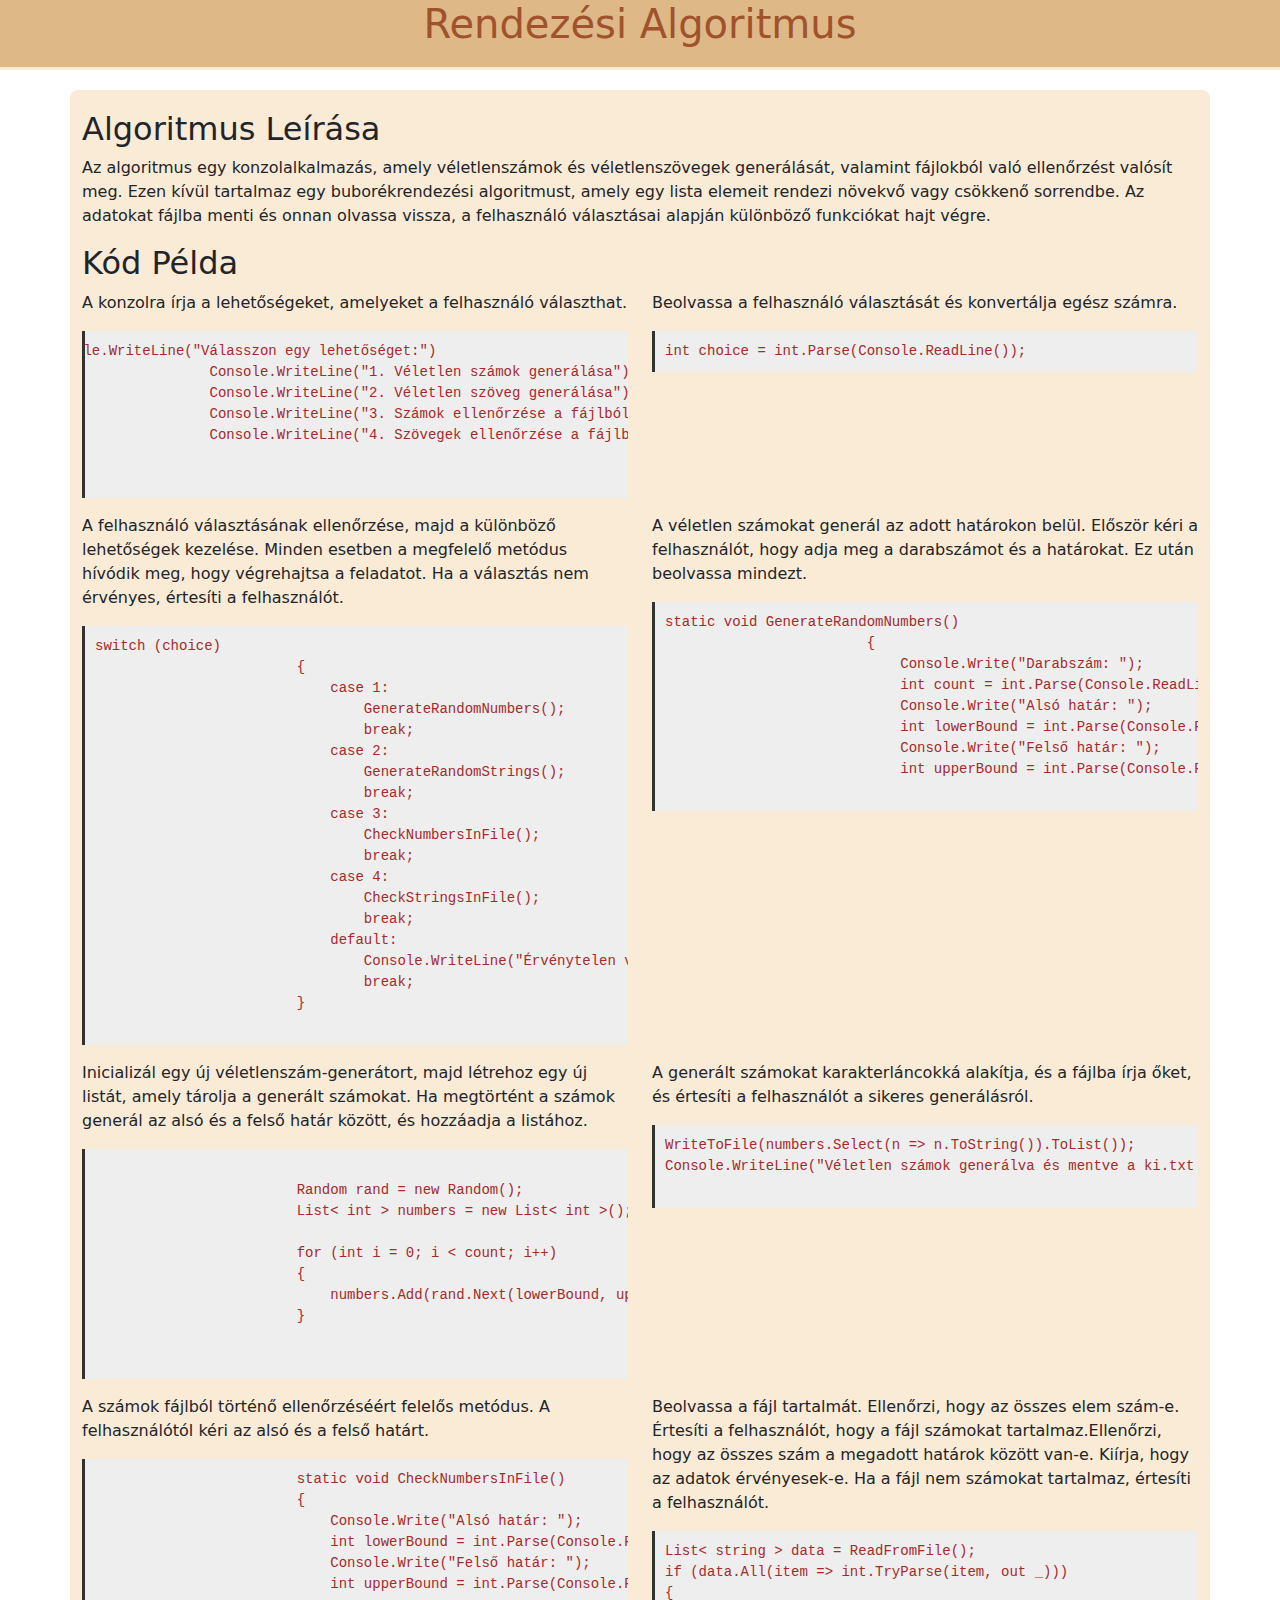
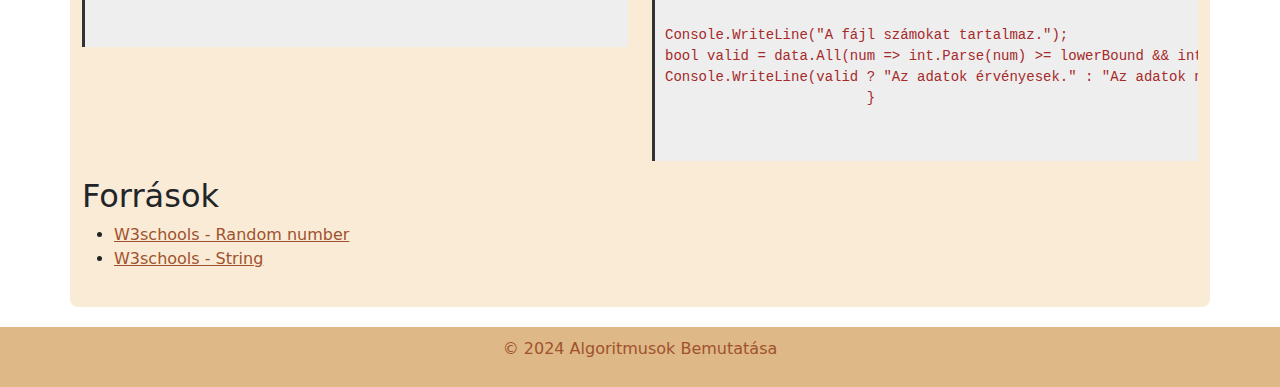
<file: ikt II/index.html>
<!DOCTYPE html>
<html lang="hu">
<head>
    <meta charset="UTF-8">
    <meta name="viewport" content="width=device-width, initial-scale=1.0">
    <title>Rendezési algoritmusok</title>
    <link rel="stylesheet" href="style.css">
    <link href="https://cdn.jsdelivr.net/npm/bootstrap@5.3.3/dist/css/bootstrap.min.css" rel="stylesheet" integrity="sha384-QWTKZyjpPEjISv5WaRU9OFeRpok6YctnYmDr5pNlyT2bRjXh0JMhjY6hW+ALEwIH" crossorigin="anonymous">

</head>
<body>
    <header>
        <div class="container con">
            <h1>Rendezési Algoritmus</h1>
        </div>
    </header>
    
    <div class="container content">
        <section>
            <h2>Algoritmus Leírása</h2>
            <p>Az algoritmus egy konzolalkalmazás, amely véletlenszámok és véletlenszövegek generálását, valamint fájlokból való ellenőrzést valósít meg. Ezen kívül tartalmaz egy buborékrendezési algoritmust, amely egy lista elemeit rendezi növekvő vagy csökkenő sorrendbe. Az adatokat fájlba menti és onnan olvassa vissza, a felhasználó választásai alapján különböző funkciókat hajt végre.</p>
        </section>
        

        
        <div class="main">
            <h2>Kód Példa</h2>

            <div class="row ">
                <div class="col-md-6">
                    <p>A konzolra írja a lehetőségeket, amelyeket a felhasználó választhat.</p>
                    <pre class="r">Console.WriteLine("Válasszon egy lehetőséget:")
                    Console.WriteLine("1. Véletlen számok generálása");
                    Console.WriteLine("2. Véletlen szöveg generálása");
                    Console.WriteLine("3. Számok ellenőrzése a fájlból");
                    Console.WriteLine("4. Szövegek ellenőrzése a fájlból");
                
                    </pre>
                </div>
                <div class="col-md-6">
                    <p>Beolvassa a felhasználó választását és konvertálja egész számra.</p>
                    <pre>int choice = int.Parse(Console.ReadLine());</pre>
                </div>
            </div>
            <div class="row">
                <div class="col-md-6">
                    <p>A felhasználó választásának ellenőrzése, majd a különböző lehetőségek kezelése. Minden esetben a megfelelő metódus hívódik meg, hogy végrehajtsa a feladatot. Ha a választás nem érvényes, értesíti a felhasználót.
                        </p>
                    <pre>switch (choice)
                        {
                            case 1:
                                GenerateRandomNumbers();
                                break;
                            case 2:
                                GenerateRandomStrings();
                                break;
                            case 3:
                                CheckNumbersInFile();
                                break;
                            case 4:
                                CheckStringsInFile();
                                break;
                            default:
                                Console.WriteLine("Érvénytelen választás.");
                                break;
                        }
                </pre>
                </div>
                <div class="col-md-6">
                    <p>A véletlen számokat generál az adott határokon belül. Először kéri a felhasználót, hogy adja meg a darabszámot és a határokat. Ez után beolvassa mindezt.
                        </p>
                    <pre>static void GenerateRandomNumbers()
                        {
                            Console.Write("Darabszám: ");
                            int count = int.Parse(Console.ReadLine());
                            Console.Write("Alsó határ: ");
                            int lowerBound = int.Parse(Console.ReadLine());
                            Console.Write("Felső határ: ");
                            int upperBound = int.Parse(Console.ReadLine());
                    </pre>
                </div>
            </div>

            <div class="row">
                <div class="col-md-6">
                    <p>Inicializál egy új véletlenszám-generátort, majd létrehoz egy új listát, amely tárolja a generált számokat. Ha megtörtént a számok generál az alsó és a felső határ között, és hozzáadja a listához.
                        </p>
                
                    <pre>        
                        Random rand = new Random();
                        List< int > numbers = new List< int >();
                    
                        for (int i = 0; i < count; i++)
                        {
                            numbers.Add(rand.Next(lowerBound, upperBound + 1));
                        }
                
                </pre>
                </div>
                <div class="col-md-6">
                    <p>A generált számokat karakterláncokká alakítja, és a fájlba írja őket, és értesíti a felhasználót a sikeres generálásról.
                        </p>
                    <pre>
WriteToFile(numbers.Select(n => n.ToString()).ToList());
Console.WriteLine("Véletlen számok generálva és mentve a ki.txt fájlba.");
                </pre>
                </div>
            </div>

            <div class="row c">
                <div class="col-md-6 ">
                    <p>A számok fájlból történő ellenőrzéséért felelős metódus. A felhasználótól kéri az alsó és a felső határt. 
                    </p>
                    <pre>
                        static void CheckNumbersInFile()
                        {
                            Console.Write("Alsó határ: ");
                            int lowerBound = int.Parse(Console.ReadLine());
                            Console.Write("Felső határ: ");
                            int upperBound = int.Parse(Console.ReadLine());
                    
                    </pre>
                </div>
                <div class="col-md-6">
                    <p>Beolvassa a fájl tartalmát. Ellenőrzi, hogy az összes elem szám-e. Értesíti a felhasználót, hogy a fájl számokat tartalmaz.Ellenőrzi, hogy az összes szám a megadott határok között van-e.
                    Kiírja, hogy az adatok érvényesek-e. Ha a fájl nem számokat tartalmaz, értesíti a felhasználót.
                        </p>
                    <pre>
List< string > data = ReadFromFile();
if (data.All(item => int.TryParse(item, out _)))
{
                        
Console.WriteLine("A fájl számokat tartalmaz.");
bool valid = data.All(num => int.Parse(num) >= lowerBound && int.Parse(num) <= upperBound);
Console.WriteLine(valid ? "Az adatok érvényesek." : "Az adatok nem érvényesek.");
                        }
                
                </pre>
                </div>
            </div>


            
        </div>

        
        <section class="foot">
            <h2>Források</h2>
            <ul>
                <li><a href="https://www.w3schools.com/howto/howto_js_random_number_two_nums.asp">W3schools - Random number</a></li>
                <li><a href="https://www.w3schools.com/cs/cs_strings.php">W3schools - String</a></li>
            </ul>
        </section>
    </div>
    
    <footer>
        <p>&copy; 2024 Algoritmusok Bemutatása</p>
    </footer>
</body>
</html>
</file>
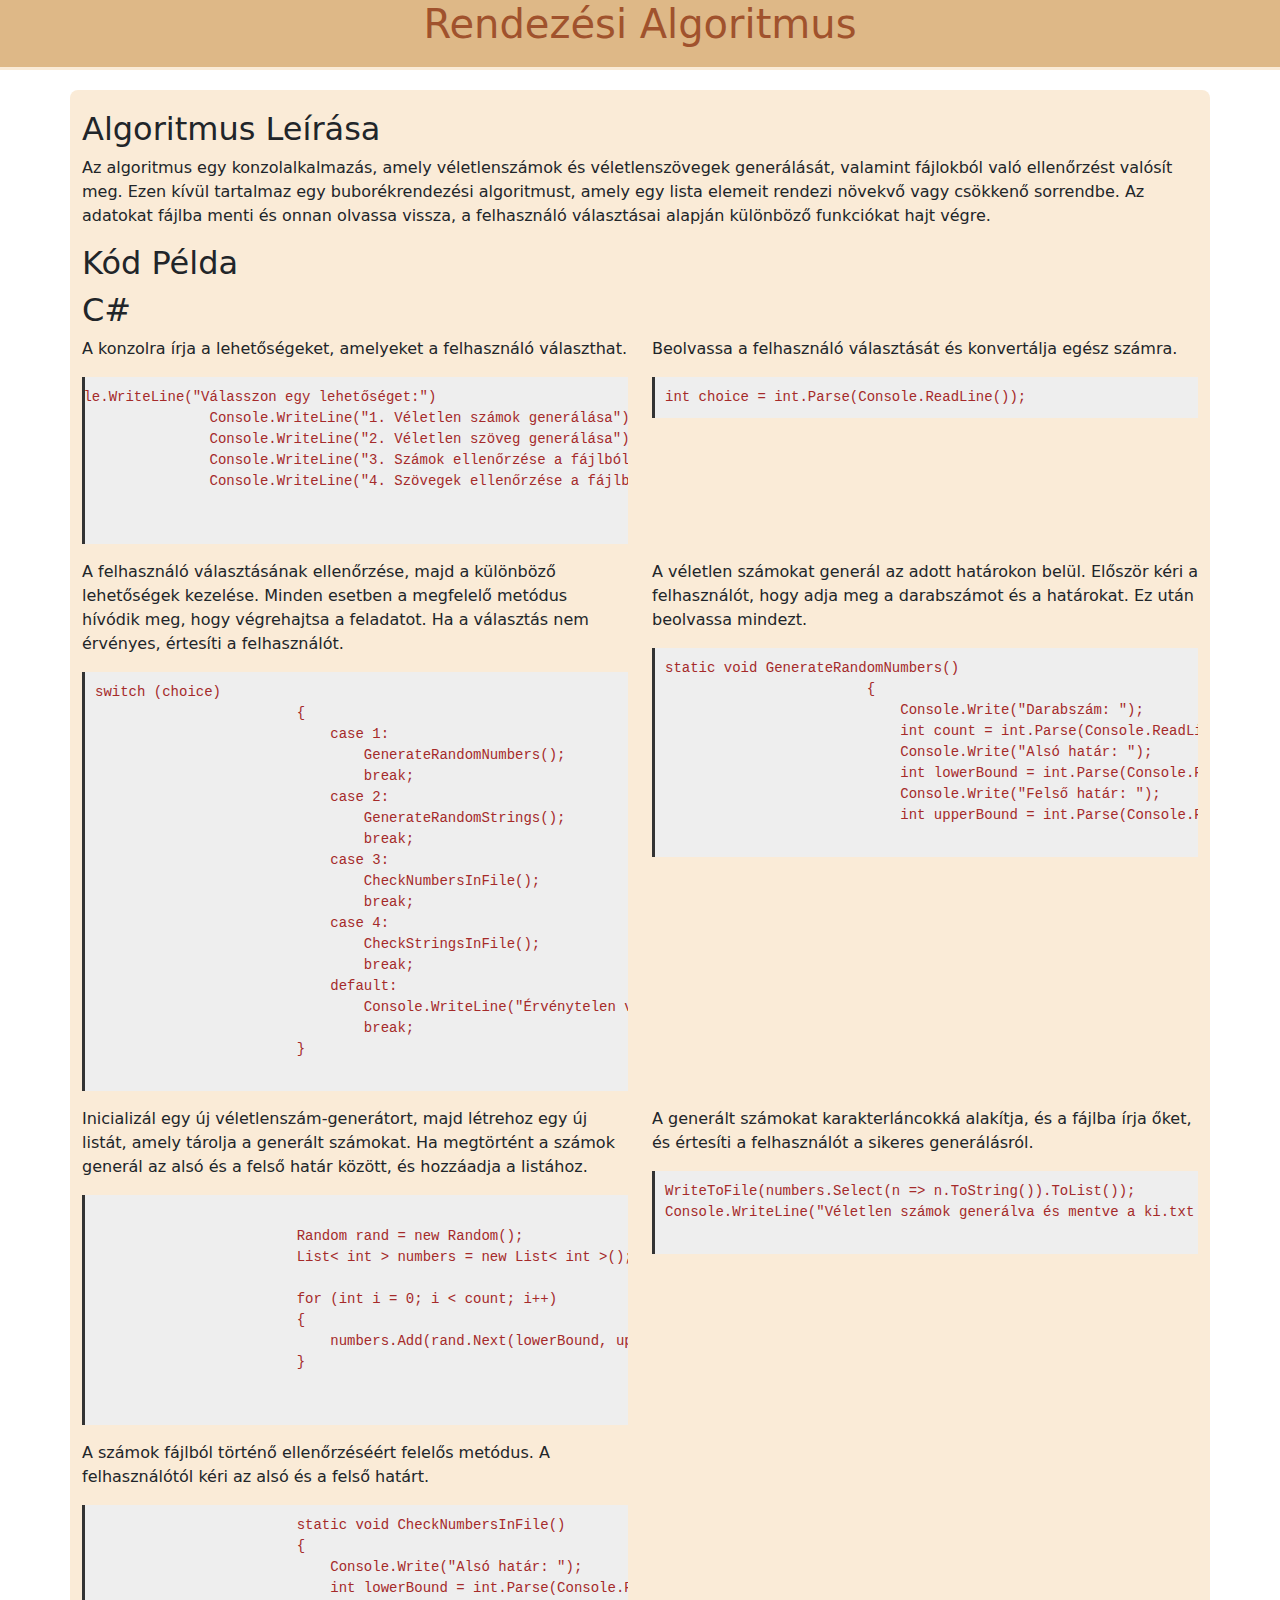
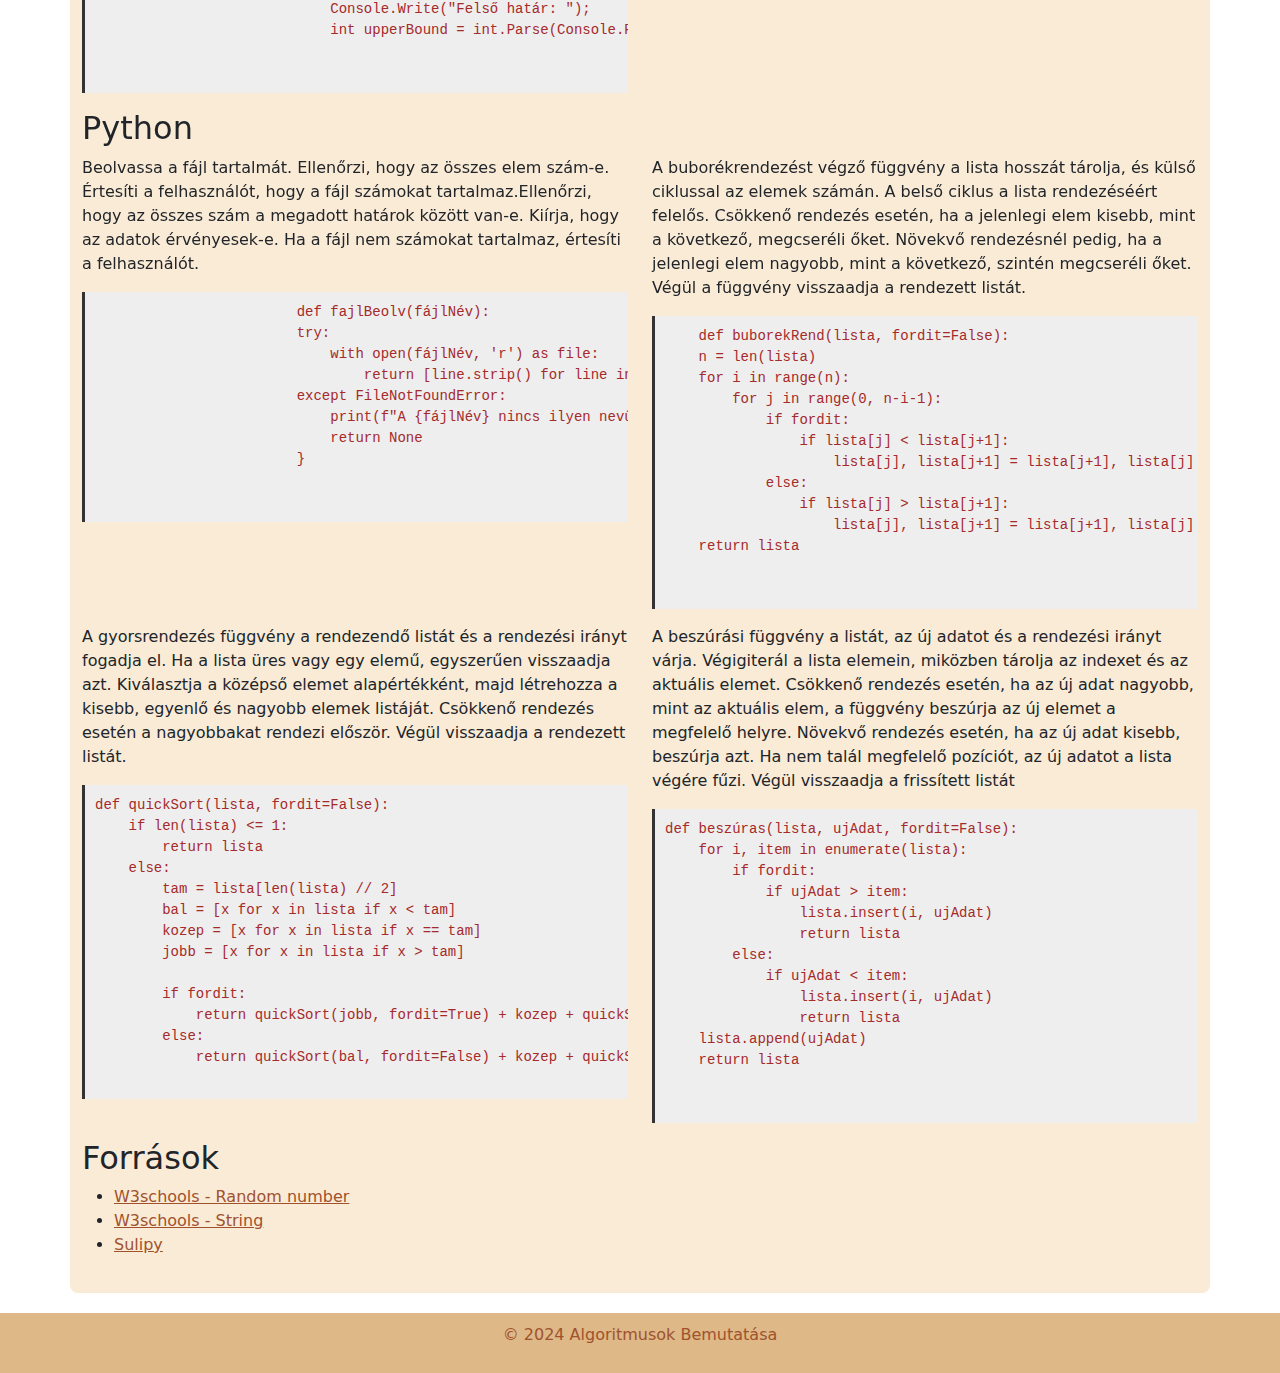
<file: Rendezési algoritmus/index.html>
<!DOCTYPE html>
<html lang="hu">
<head>
    <meta charset="UTF-8">
    <meta name="viewport" content="width=device-width, initial-scale=1.0">
    <title>Rendezési algoritmusok</title>
    <link rel="stylesheet" href="style.css">
    <link href="https://cdn.jsdelivr.net/npm/bootstrap@5.3.3/dist/css/bootstrap.min.css" rel="stylesheet" integrity="sha384-QWTKZyjpPEjISv5WaRU9OFeRpok6YctnYmDr5pNlyT2bRjXh0JMhjY6hW+ALEwIH" crossorigin="anonymous">

</head>
<body>
    <header>
        <div class="container con">
            <h1>Rendezési Algoritmus</h1>
        </div>
    </header>
    
    <div class="container content">
        <section>
            <h2>Algoritmus Leírása</h2>
            <p>Az algoritmus egy konzolalkalmazás, amely véletlenszámok és véletlenszövegek generálását, valamint fájlokból való ellenőrzést valósít meg. Ezen kívül tartalmaz egy buborékrendezési algoritmust, amely egy lista elemeit rendezi növekvő vagy csökkenő sorrendbe. Az adatokat fájlba menti és onnan olvassa vissza, a felhasználó választásai alapján különböző funkciókat hajt végre.</p>
        </section>
        

        
        <div class="main">
            <h2>Kód Példa</h2>

            <div class="row ">
                <div class="col-md-6">
                    <h2>C#</h2>
                    <p>A konzolra írja a lehetőségeket, amelyeket a felhasználó választhat.</p>
                    <pre class="r">Console.WriteLine("Válasszon egy lehetőséget:")
                    Console.WriteLine("1. Véletlen számok generálása");
                    Console.WriteLine("2. Véletlen szöveg generálása");
                    Console.WriteLine("3. Számok ellenőrzése a fájlból");
                    Console.WriteLine("4. Szövegek ellenőrzése a fájlból");
                
                    </pre>
                </div>
                <div class="col-md-6">
                    <h2 class="p"> .
                    </h2>
                    <p>Beolvassa a felhasználó választását és konvertálja egész számra.</p>
                    <pre>int choice = int.Parse(Console.ReadLine());</pre>
                </div>
            </div>
            <div class="row">
                <div class="col-md-6">
                    <p>A felhasználó választásának ellenőrzése, majd a különböző lehetőségek kezelése. Minden esetben a megfelelő metódus hívódik meg, hogy végrehajtsa a feladatot. Ha a választás nem érvényes, értesíti a felhasználót.
                        </p>
                    <pre>switch (choice)
                        {
                            case 1:
                                GenerateRandomNumbers();
                                break;
                            case 2:
                                GenerateRandomStrings();
                                break;
                            case 3:
                                CheckNumbersInFile();
                                break;
                            case 4:
                                CheckStringsInFile();
                                break;
                            default:
                                Console.WriteLine("Érvénytelen választás.");
                                break;
                        }
                </pre>
                </div>
                <div class="col-md-6">
                    <p>A véletlen számokat generál az adott határokon belül. Először kéri a felhasználót, hogy adja meg a darabszámot és a határokat. Ez után beolvassa mindezt.
                        </p>
                    <pre>static void GenerateRandomNumbers()
                        {
                            Console.Write("Darabszám: ");
                            int count = int.Parse(Console.ReadLine());
                            Console.Write("Alsó határ: ");
                            int lowerBound = int.Parse(Console.ReadLine());
                            Console.Write("Felső határ: ");
                            int upperBound = int.Parse(Console.ReadLine());
                    </pre>
                </div>
            </div>

            <div class="row">
                <div class="col-md-6">
                    <p>Inicializál egy új véletlenszám-generátort, majd létrehoz egy új listát, amely tárolja a generált számokat. Ha megtörtént a számok generál az alsó és a felső határ között, és hozzáadja a listához.
                        </p>
                
                    <pre>        
                        Random rand = new Random();
                        List< int > numbers = new List< int >();
                    
                        for (int i = 0; i < count; i++)
                        {
                            numbers.Add(rand.Next(lowerBound, upperBound + 1));
                        }
                
                </pre>
                </div>
                <div class="col-md-6">
                    <p>A generált számokat karakterláncokká alakítja, és a fájlba írja őket, és értesíti a felhasználót a sikeres generálásról.
                        </p>
                    <pre>
WriteToFile(numbers.Select(n => n.ToString()).ToList());
Console.WriteLine("Véletlen számok generálva és mentve a ki.txt fájlba.");
                </pre>
                </div>
            </div>

            <div class="row c">
                <div class="col-md-6 ">

                    <p>A számok fájlból történő ellenőrzéséért felelős metódus. A felhasználótól kéri az alsó és a felső határt. 
                    </p>
                    <pre>
                        static void CheckNumbersInFile()
                        {
                            Console.Write("Alsó határ: ");
                            int lowerBound = int.Parse(Console.ReadLine());
                            Console.Write("Felső határ: ");
                            int upperBound = int.Parse(Console.ReadLine());
                    
                    </pre>
                </div>
                <div class="col-md-6"></div>
            </div>


            <div class="row c">
                <div class="col-md-6">
                    <h2>Python</h2>
                    <p>Beolvassa a fájl tartalmát. Ellenőrzi, hogy az összes elem szám-e. Értesíti a felhasználót, hogy a fájl számokat tartalmaz.Ellenőrzi, hogy az összes szám a megadott határok között van-e.
                    Kiírja, hogy az adatok érvényesek-e. Ha a fájl nem számokat tartalmaz, értesíti a felhasználót.
                        </p>
                    <pre>
                        def fajlBeolv(fájlNév):
                        try:
                            with open(fájlNév, 'r') as file:
                                return [line.strip() for line in file]
                        except FileNotFoundError:
                            print(f"A {fájlNév} nincs ilyen nevű fájl.")
                            return None
                        }
                
                </pre>

                </div>


                <div class="col-md-6">
                    <h2 class="p">.</h2>
                    <p>A buborékrendezést végző függvény a lista hosszát tárolja, és külső ciklussal az elemek számán. A belső ciklus a lista rendezéséért felelős. Csökkenő rendezés esetén, ha a jelenlegi elem kisebb, mint a következő, megcseréli őket. Növekvő rendezésnél pedig, ha a jelenlegi elem nagyobb, mint a következő, szintén megcseréli őket. Végül a függvény visszaadja a rendezett listát. </p>
                    <pre>
    def buborekRend(lista, fordit=False):
    n = len(lista)
    for i in range(n):
        for j in range(0, n-i-1):
            if fordit:
                if lista[j] < lista[j+1]:
                    lista[j], lista[j+1] = lista[j+1], lista[j]
            else:
                if lista[j] > lista[j+1]:
                    lista[j], lista[j+1] = lista[j+1], lista[j]
    return lista
                
                </pre>

                </div>
            </div>


            <div class="row c">
                <div class="col-md-6">

                    <p>A gyorsrendezés függvény a rendezendő listát és a rendezési irányt fogadja el. Ha a lista üres vagy egy elemű, egyszerűen visszaadja azt. Kiválasztja a középső elemet alapértékként, majd létrehozza a kisebb, egyenlő és nagyobb elemek listáját. Csökkenő rendezés esetén a nagyobbakat rendezi először. Végül visszaadja a rendezett listát.
                    </p>
                    <pre>
def quickSort(lista, fordit=False):
    if len(lista) <= 1:
        return lista
    else:
        tam = lista[len(lista) // 2]
        bal = [x for x in lista if x < tam]
        kozep = [x for x in lista if x == tam]
        jobb = [x for x in lista if x > tam]
        
        if fordit:
            return quickSort(jobb, fordit=True) + kozep + quickSort(bal, fordit=True)
        else:
            return quickSort(bal, fordit=False) + kozep + quickSort(jobb, fordit=False)
                </pre>

                </div>


                <div class="col-md-6">

                    <p>
                        A beszúrási függvény a listát, az új adatot és a rendezési irányt várja. Végigiterál a lista elemein, miközben tárolja az indexet és az aktuális elemet. Csökkenő rendezés esetén, ha az új adat nagyobb, mint az aktuális elem, a függvény beszúrja az új elemet a megfelelő helyre. Növekvő rendezés esetén, ha az új adat kisebb, beszúrja azt. Ha nem talál megfelelő pozíciót, az új adatot a lista végére fűzi. Végül visszaadja a frissített listát</p>
                    <pre>
def beszúras(lista, ujAdat, fordit=False):
    for i, item in enumerate(lista):
        if fordit:
            if ujAdat > item:
                lista.insert(i, ujAdat)
                return lista
        else:
            if ujAdat < item:
                lista.insert(i, ujAdat)
                return lista
    lista.append(ujAdat)
    return lista

                </pre>

                </div>
                
            </div>
            
        </div>

        
        <section class="foot">
            <h2>Források</h2>
            <ul>
                <li><a href="https://www.w3schools.com/howto/howto_js_random_number_two_nums.asp">W3schools - Random number</a></li>
                <li><a href="https://www.w3schools.com/cs/cs_strings.php">W3schools - String</a></li>
                <li><a href="https://sulipy.hu/tovabbi_algoritmusok/rendezes?tab=peldak">Sulipy</a></li>
            </ul>
        </section>
    </div>
    
    <footer>
        <p>&copy; 2024 Algoritmusok Bemutatása</p>
    </footer>
</body>
</html>
</file>
<file: ikt II/style.css>
body {
    font-family: Arial, sans-serif;
    line-height: 1.6;
    margin: 0;
    padding: 0;
    background-color: antiquewhite;
}
.container {
    width: 80%;
    margin: auto;
    overflow: hidden;

}
header {
    background-color:burlywood;
    color:sienna;
    padding-top: 30px;
    min-height: 70px;
    border-bottom: antiquewhite 3px solid;
    text-align: center;
    margin: 0;
    padding: 0;
}
header h1 {
    margin: 0;
}
.content {
    background: antiquewhite;
    padding: 20px;
    margin-top: 20px;
    border-radius: 8px;
}
h2 {
    color: #333;
}
pre {
    background: #eee;
    padding: 10px;
    border-left: 3px solid #333;
    overflow-x: auto;
}
.image {
    text-align: center;
    margin: 20px 0;
}
.image img {
    max-width: 100%;
    height: auto;
    border-radius: 8px;
}
footer {
    text-align: center;
    padding: 10px;
    background: burlywood;
    color: sienna;
    margin-top: 20px;
}
footer a {
    color: #fff;
    text-decoration: none;
}
.r{
    display: flex;
    justify-content: center;
    align-items: center;

}
pre{
    color: brown;
}
.row{
    grid-row:initial;
grid-area: span;
}
.main{
    background-color:antiquewhite;
}
.content{
    background-color: antiquewhite;
}
.con{
    height: 5vw;
}
html{
    background-color: antiquewhite;
}
.foot{
    a{color: sienna;}
    a:hover{color: burlywood;}
}
</file>
<file: Rendezési algoritmus/style.css>
body {
    font-family: Arial, sans-serif;
    line-height: 1.6;
    margin: 0;
    padding: 0;
    background-color: antiquewhite;
}
.container {
    width: 80%;
    margin: auto;
    overflow: hidden;

}
header {
    background-color:burlywood;
    color:sienna;
    padding-top: 30px;
    min-height: 70px;
    border-bottom: antiquewhite 3px solid;
    text-align: center;
    margin: 0;
    padding: 0;
}
header h1 {
    margin: 0;
}
.content {
    background: antiquewhite;
    padding: 20px;
    margin-top: 20px;
    border-radius: 8px;
}
h2 {
    color: #333;
}
pre {
    background: #eee;
    padding: 10px;
    border-left: 3px solid #333;
    overflow-x: auto;
}
.image {
    text-align: center;
    margin: 20px 0;
}
.image img {
    max-width: 100%;
    height: auto;
    border-radius: 8px;
}
footer {
    text-align: center;
    padding: 10px;
    background: burlywood;
    color: sienna;
    margin-top: 20px;
}
footer a {
    color: #fff;
    text-decoration: none;
}
.r{
    display: flex;
    justify-content: center;
    align-items: center;

}
pre{
    color: brown;
}
.row{
    grid-row:initial;
grid-area: span;
}
.main{
    background-color:antiquewhite;
}
.content{
    background-color: antiquewhite;
}
.con{
    height: 5vw;
}
html{
    background-color: antiquewhite;
}
.foot{
    a{color: sienna;}
    a:hover{color: burlywood;}
}
.p{
    color: antiquewhite;
}
</file>
